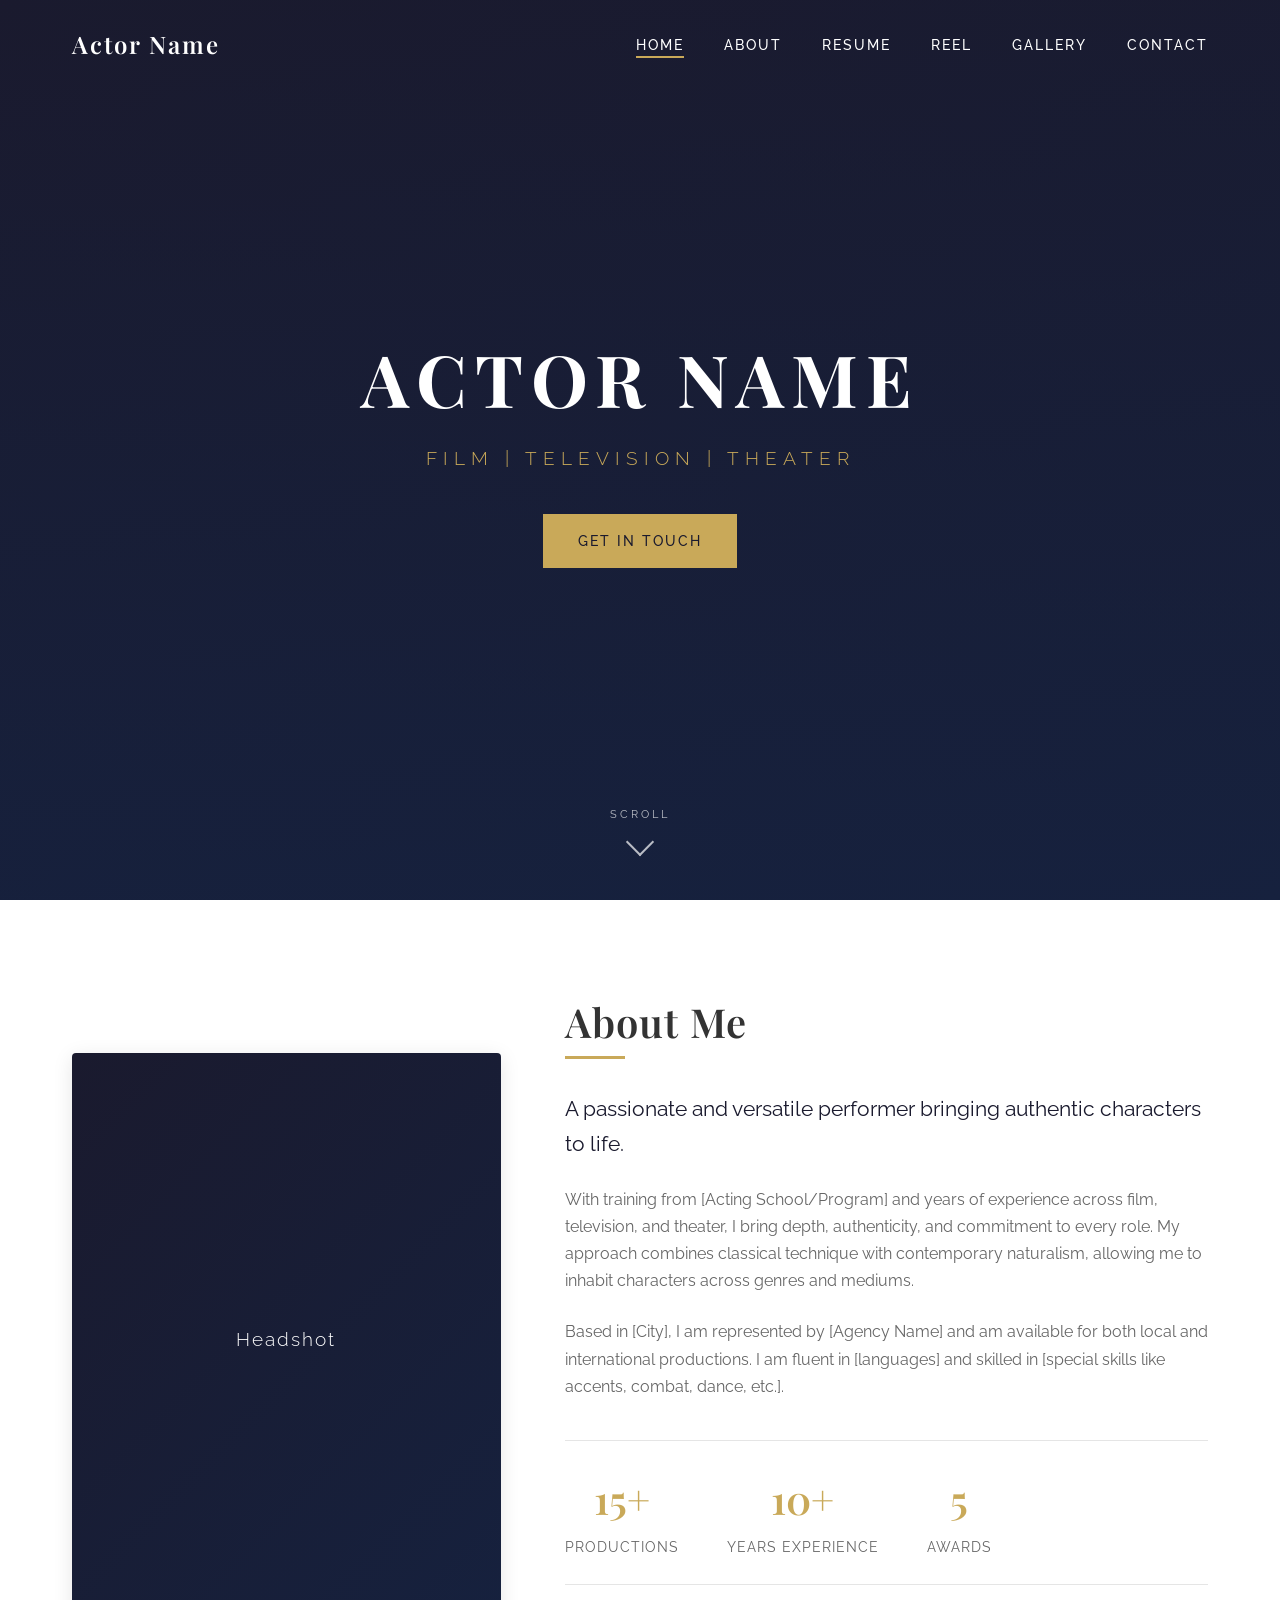
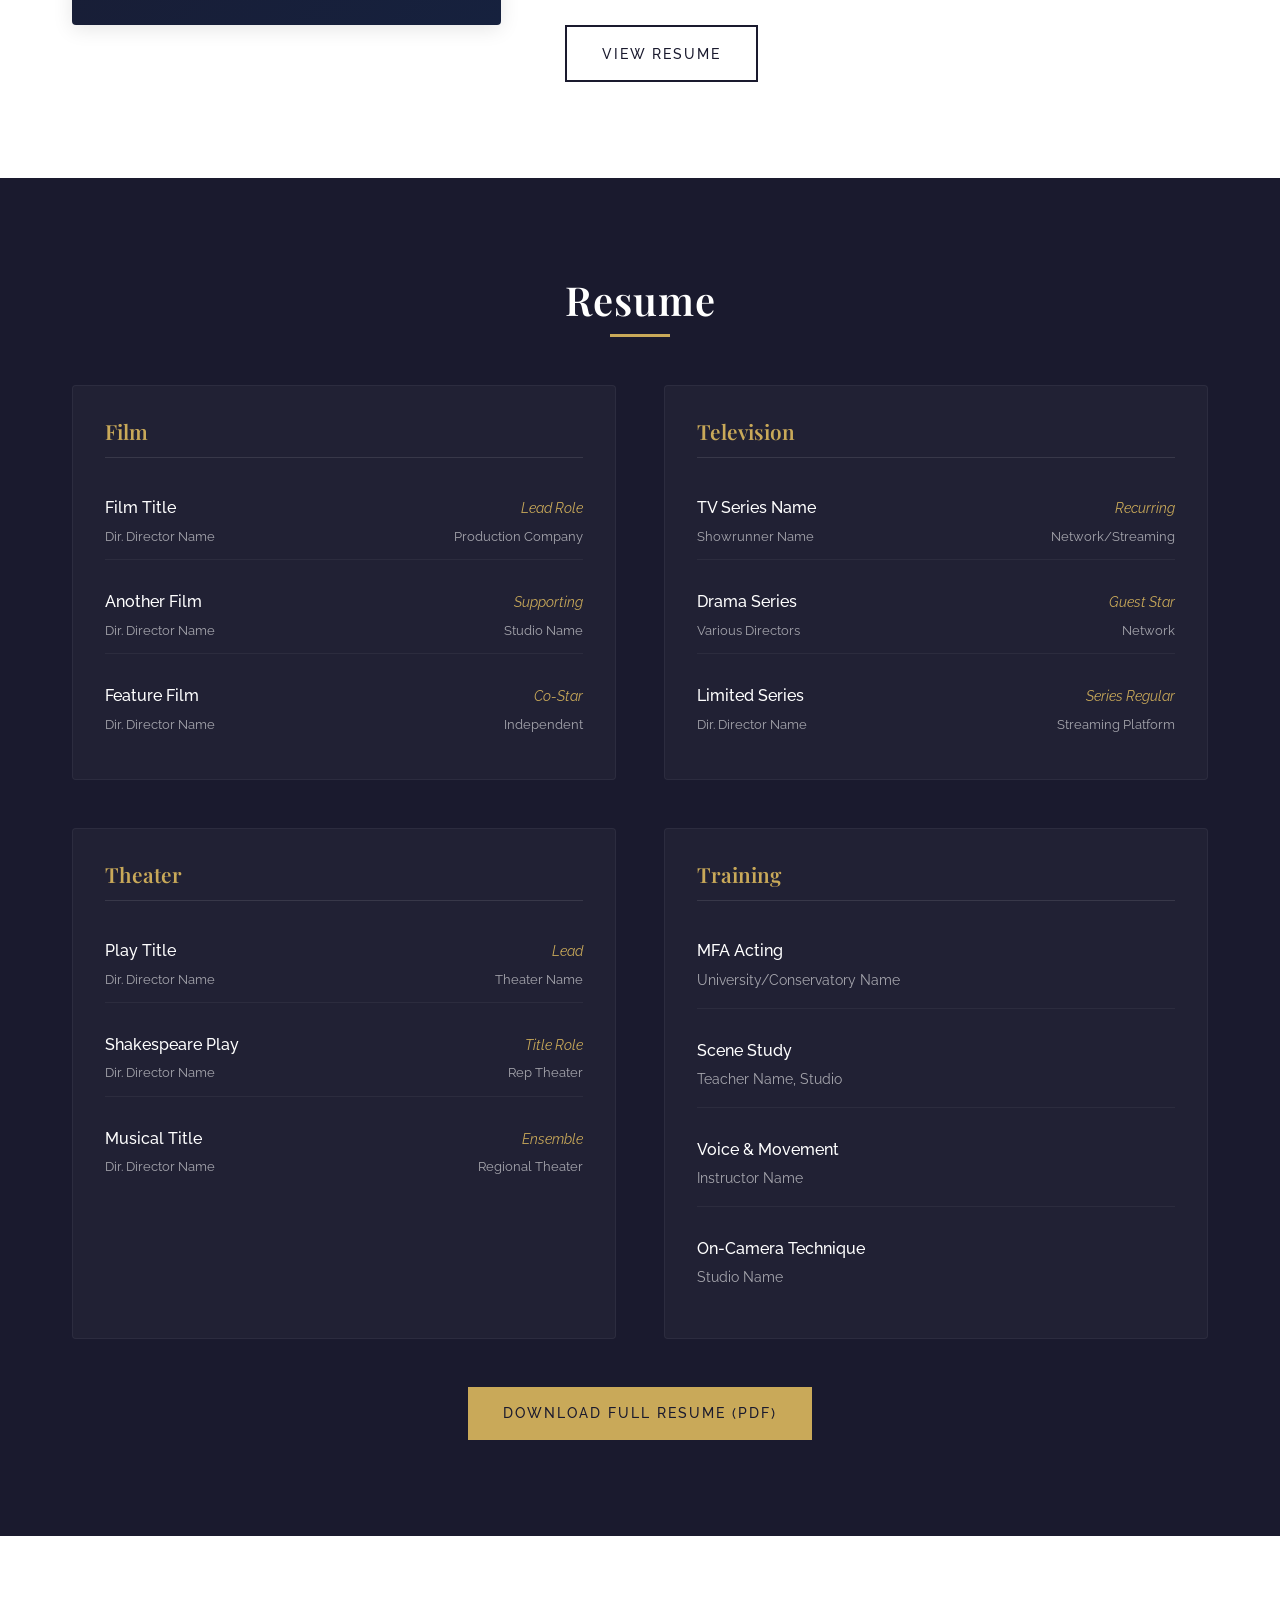
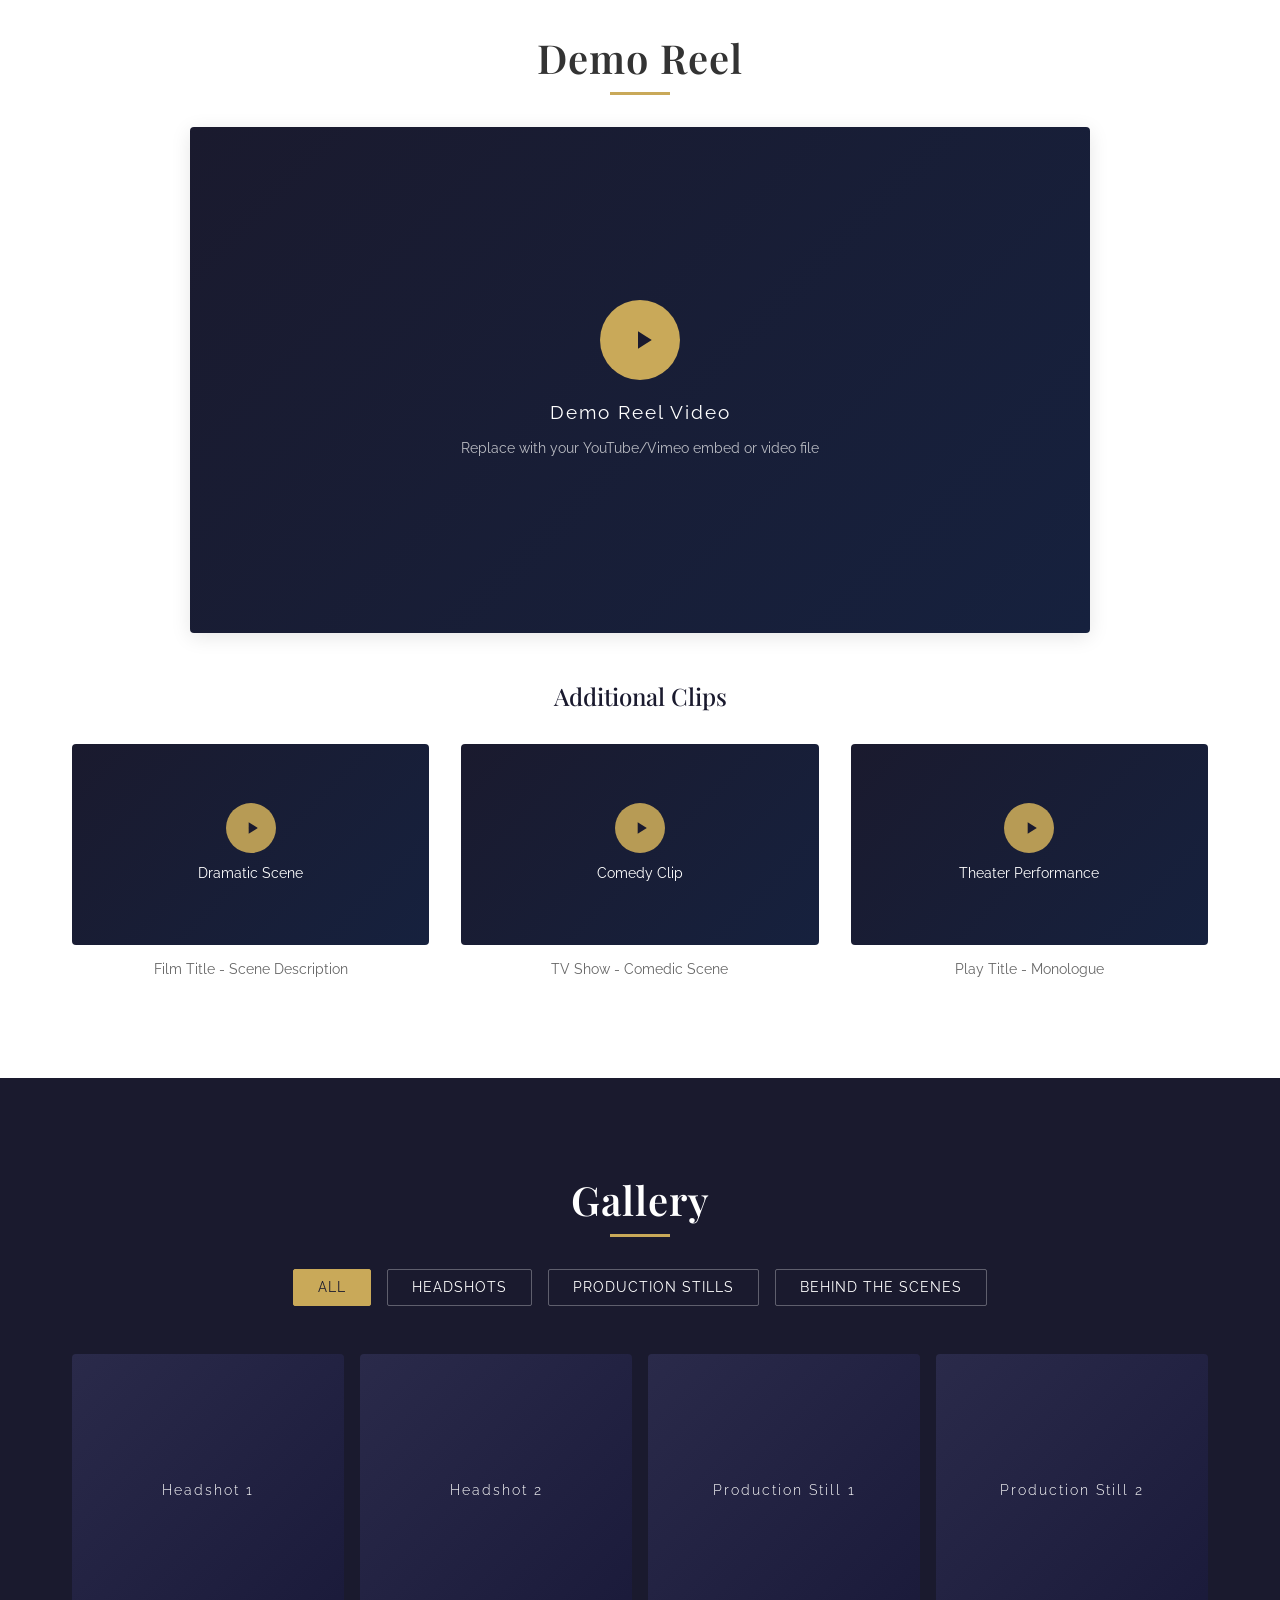
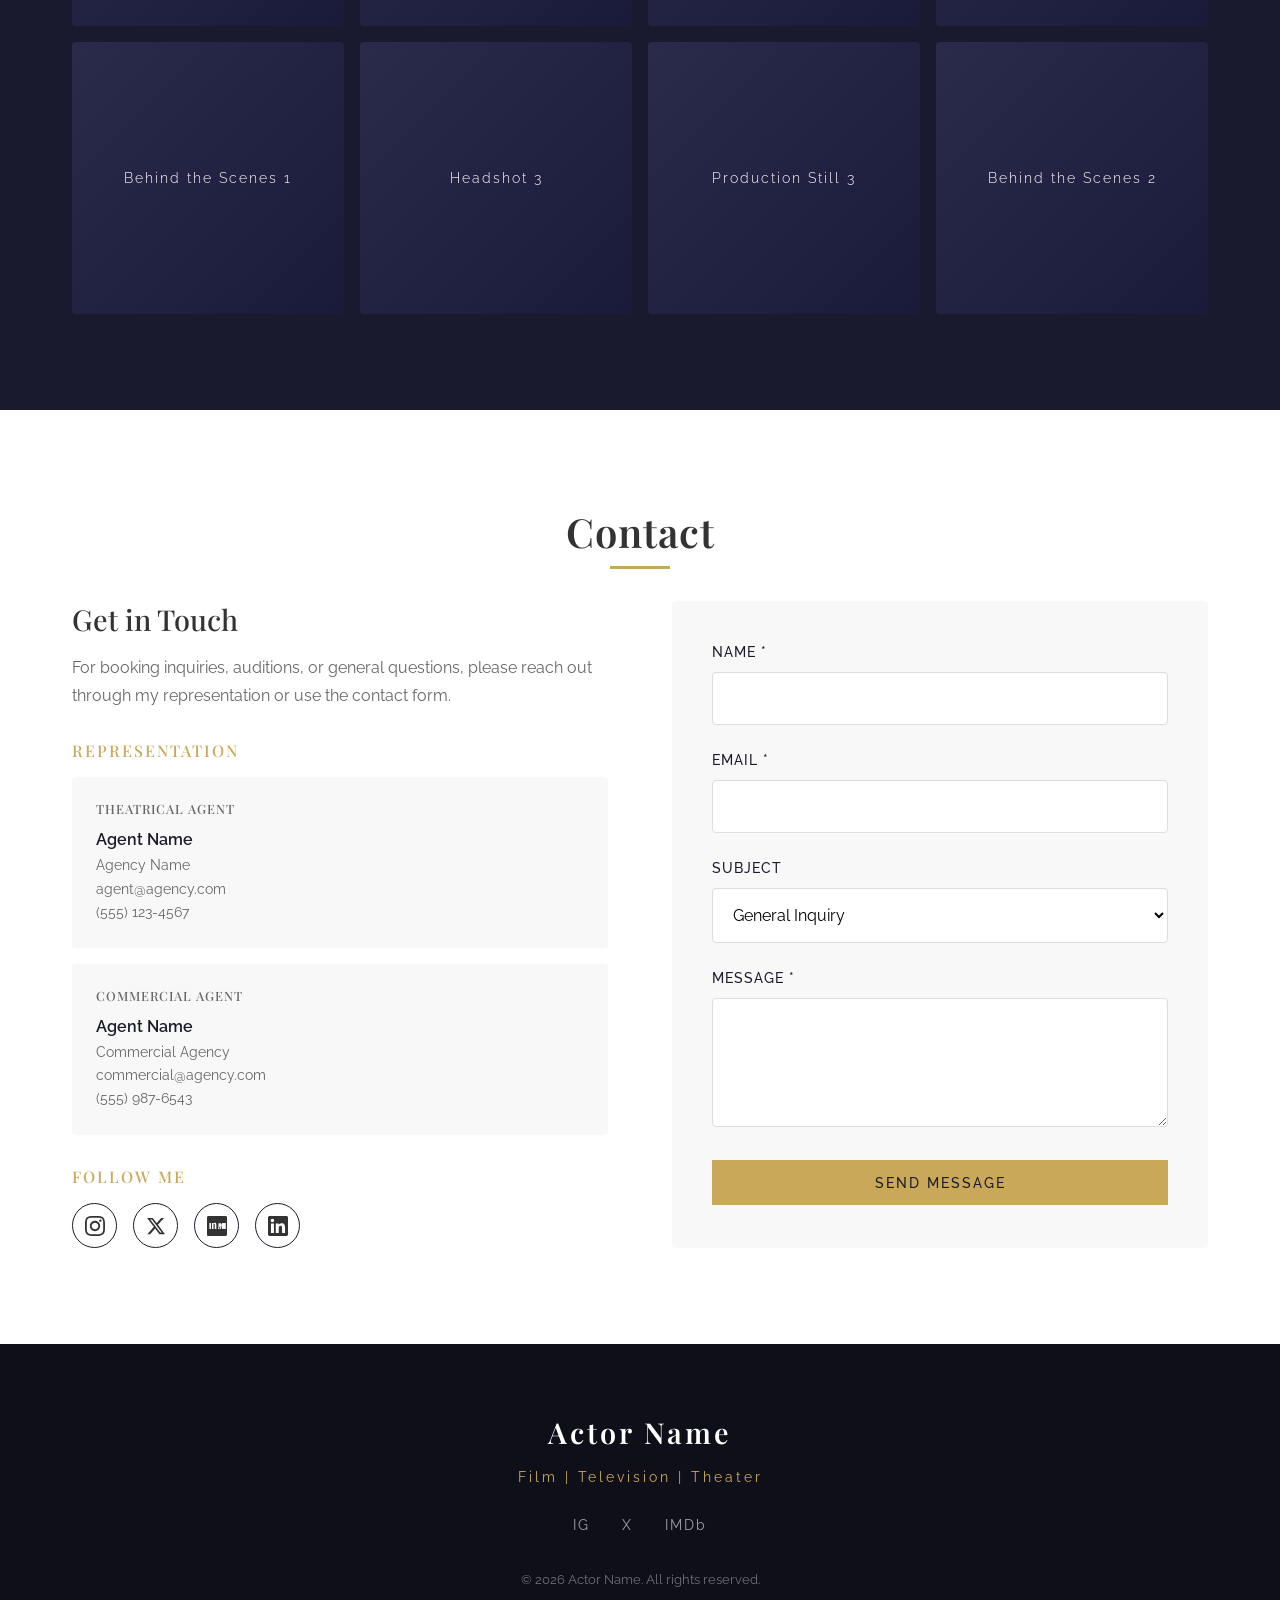
<file: acting-website-complete.html>
<!DOCTYPE html>
<html lang="en">
<head>
    <meta charset="UTF-8">
    <meta name="viewport" content="width=device-width, initial-scale=1.0">
    <meta name="description" content="Professional actor portfolio showcasing film, television, and theater work">
    <title>Actor Name | Professional Actor</title>
    <link rel="preconnect" href="https://fonts.googleapis.com">
    <link rel="preconnect" href="https://fonts.gstatic.com" crossorigin>
    <link href="https://fonts.googleapis.com/css2?family=Playfair+Display:wght@400;500;600;700&family=Raleway:wght@300;400;500;600&display=swap" rel="stylesheet">
    <style>
/* ===== CSS VARIABLES ===== */
:root {
    --color-primary: #1a1a2e;
    --color-secondary: #16213e;
    --color-accent: #c9a959;
    --color-accent-dark: #a8893d;
    --color-text: #333;
    --color-text-light: #666;
    --color-text-white: #fff;
    --color-bg-light: #f8f8f8;
    --color-bg-dark: #0f0f1a;
    --font-heading: 'Playfair Display', Georgia, serif;
    --font-body: 'Raleway', 'Helvetica Neue', sans-serif;
    --transition: all 0.3s ease;
    --shadow: 0 4px 20px rgba(0, 0, 0, 0.1);
    --shadow-hover: 0 8px 30px rgba(0, 0, 0, 0.15);
}

/* ===== RESET & BASE ===== */
*, *::before, *::after {
    margin: 0;
    padding: 0;
    box-sizing: border-box;
}

html {
    scroll-behavior: smooth;
    font-size: 16px;
}

body {
    font-family: var(--font-body);
    font-weight: 400;
    line-height: 1.7;
    color: var(--color-text);
    background-color: var(--color-text-white);
    overflow-x: hidden;
}

h1, h2, h3, h4, h5, h6 {
    font-family: var(--font-heading);
    font-weight: 500;
    line-height: 1.3;
}

a {
    color: inherit;
    text-decoration: none;
    transition: var(--transition);
}

img {
    max-width: 100%;
    height: auto;
    display: block;
}

ul {
    list-style: none;
}

/* ===== UTILITIES ===== */
.container {
    width: 100%;
    max-width: 1200px;
    margin: 0 auto;
    padding: 0 2rem;
}

.section {
    padding: 6rem 0;
}

.section-dark {
    background-color: var(--color-primary);
    color: var(--color-text-white);
}

.section-title {
    font-size: 2.5rem;
    font-weight: 600;
    margin-bottom: 0.5rem;
    letter-spacing: 1px;
}

.text-center {
    text-align: center;
}

.title-underline {
    width: 60px;
    height: 3px;
    background: var(--color-accent);
    margin-bottom: 2rem;
}

.title-underline.center {
    margin-left: auto;
    margin-right: auto;
}

/* ===== BUTTONS ===== */
.btn {
    display: inline-block;
    padding: 0.9rem 2.2rem;
    font-family: var(--font-body);
    font-size: 0.9rem;
    font-weight: 500;
    text-transform: uppercase;
    letter-spacing: 2px;
    border: none;
    cursor: pointer;
    transition: var(--transition);
}

.btn-primary {
    background-color: var(--color-accent);
    color: var(--color-primary);
}

.btn-primary:hover {
    background-color: var(--color-accent-dark);
    transform: translateY(-2px);
    box-shadow: var(--shadow);
}

.btn-secondary {
    background-color: transparent;
    color: var(--color-primary);
    border: 2px solid var(--color-primary);
}

.btn-secondary:hover {
    background-color: var(--color-primary);
    color: var(--color-text-white);
}

.section-dark .btn-secondary {
    border-color: var(--color-accent);
    color: var(--color-accent);
}

.section-dark .btn-secondary:hover {
    background-color: var(--color-accent);
    color: var(--color-primary);
}

.btn-full {
    width: 100%;
}

/* ===== NAVIGATION ===== */
.navbar {
    position: fixed;
    top: 0;
    left: 0;
    width: 100%;
    z-index: 1000;
    padding: 1.5rem 0;
    transition: var(--transition);
}

.navbar.scrolled {
    background-color: rgba(26, 26, 46, 0.98);
    padding: 1rem 0;
    box-shadow: 0 2px 20px rgba(0, 0, 0, 0.2);
}

.nav-container {
    max-width: 1200px;
    margin: 0 auto;
    padding: 0 2rem;
    display: flex;
    justify-content: space-between;
    align-items: center;
}

.nav-logo {
    font-family: var(--font-heading);
    font-size: 1.5rem;
    font-weight: 600;
    color: var(--color-text-white);
    letter-spacing: 2px;
}

.nav-menu {
    display: flex;
    gap: 2.5rem;
}

.nav-link {
    color: var(--color-text-white);
    font-size: 0.85rem;
    font-weight: 500;
    text-transform: uppercase;
    letter-spacing: 2px;
    position: relative;
}

.nav-link::after {
    content: '';
    position: absolute;
    bottom: -5px;
    left: 0;
    width: 0;
    height: 2px;
    background-color: var(--color-accent);
    transition: var(--transition);
}

.nav-link:hover::after,
.nav-link.active::after {
    width: 100%;
}

.nav-toggle {
    display: none;
    flex-direction: column;
    justify-content: center;
    align-items: center;
    width: 30px;
    height: 30px;
    background: transparent;
    border: none;
    cursor: pointer;
}

.hamburger {
    position: relative;
    width: 25px;
    height: 2px;
    background-color: var(--color-text-white);
    transition: var(--transition);
}

.hamburger::before,
.hamburger::after {
    content: '';
    position: absolute;
    width: 25px;
    height: 2px;
    background-color: var(--color-text-white);
    transition: var(--transition);
}

.hamburger::before {
    top: -8px;
}

.hamburger::after {
    top: 8px;
}

.nav-toggle.active .hamburger {
    background-color: transparent;
}

.nav-toggle.active .hamburger::before {
    top: 0;
    transform: rotate(45deg);
}

.nav-toggle.active .hamburger::after {
    top: 0;
    transform: rotate(-45deg);
}

/* ===== HERO SECTION ===== */
.hero {
    position: relative;
    height: 100vh;
    min-height: 600px;
    display: flex;
    align-items: center;
    justify-content: center;
    text-align: center;
    background: linear-gradient(135deg, var(--color-primary) 0%, var(--color-secondary) 100%);
    background-size: cover;
    background-position: center;
    background-attachment: fixed;
}

.hero-overlay {
    position: absolute;
    inset: 0;
    background: linear-gradient(
        to bottom,
        rgba(26, 26, 46, 0.7) 0%,
        rgba(22, 33, 62, 0.8) 100%
    );
}

.hero-content {
    position: relative;
    z-index: 1;
    padding: 0 2rem;
}

.hero-title {
    font-size: 4.5rem;
    font-weight: 700;
    color: var(--color-text-white);
    margin-bottom: 1rem;
    letter-spacing: 8px;
    text-transform: uppercase;
    animation: fadeInUp 1s ease forwards;
}

.hero-subtitle {
    font-size: 1.2rem;
    font-weight: 300;
    color: var(--color-accent);
    letter-spacing: 6px;
    text-transform: uppercase;
    margin-bottom: 2.5rem;
    animation: fadeInUp 1s ease 0.3s forwards;
    opacity: 0;
}

.hero .btn {
    animation: fadeInUp 1s ease 0.6s forwards;
    opacity: 0;
}

.scroll-indicator {
    position: absolute;
    bottom: 3rem;
    left: 50%;
    transform: translateX(-50%);
    text-align: center;
    color: var(--color-text-white);
    opacity: 0.7;
    animation: bounce 2s infinite;
}

.scroll-indicator span {
    display: block;
    font-size: 0.7rem;
    text-transform: uppercase;
    letter-spacing: 3px;
    margin-bottom: 0.5rem;
}

.scroll-arrow {
    width: 20px;
    height: 20px;
    border-right: 2px solid var(--color-text-white);
    border-bottom: 2px solid var(--color-text-white);
    transform: rotate(45deg);
    margin: 0 auto;
}

@keyframes fadeInUp {
    from {
        opacity: 0;
        transform: translateY(30px);
    }
    to {
        opacity: 1;
        transform: translateY(0);
    }
}

@keyframes bounce {
    0%, 20%, 50%, 80%, 100% {
        transform: translateX(-50%) translateY(0);
    }
    40% {
        transform: translateX(-50%) translateY(-10px);
    }
    60% {
        transform: translateX(-50%) translateY(-5px);
    }
}

/* ===== ABOUT SECTION ===== */
.about-content {
    display: grid;
    grid-template-columns: 1fr 1.5fr;
    gap: 4rem;
    align-items: center;
}

.about-image {
    position: relative;
}

.image-placeholder {
    background: linear-gradient(135deg, var(--color-primary) 0%, var(--color-secondary) 100%);
    display: flex;
    align-items: center;
    justify-content: center;
    color: var(--color-text-white);
    font-size: 1.2rem;
    font-weight: 300;
    letter-spacing: 2px;
}

.image-placeholder.headshot {
    aspect-ratio: 3/4;
    border-radius: 4px;
    box-shadow: var(--shadow);
}

.about-text .lead {
    font-size: 1.3rem;
    font-weight: 400;
    color: var(--color-primary);
    margin-bottom: 1.5rem;
}

.about-text p {
    margin-bottom: 1.5rem;
    color: var(--color-text-light);
}

.about-stats {
    display: flex;
    gap: 3rem;
    margin: 2.5rem 0;
    padding: 1.5rem 0;
    border-top: 1px solid rgba(0, 0, 0, 0.1);
    border-bottom: 1px solid rgba(0, 0, 0, 0.1);
}

.stat {
    text-align: center;
}

.stat-number {
    display: block;
    font-family: var(--font-heading);
    font-size: 2.5rem;
    font-weight: 600;
    color: var(--color-accent);
}

.stat-label {
    font-size: 0.85rem;
    text-transform: uppercase;
    letter-spacing: 1px;
    color: var(--color-text-light);
}

/* ===== RESUME SECTION ===== */
.resume-grid {
    display: grid;
    grid-template-columns: repeat(2, 1fr);
    gap: 3rem;
    margin-top: 3rem;
}

.resume-category {
    background: rgba(255, 255, 255, 0.03);
    padding: 2rem;
    border-radius: 4px;
    border: 1px solid rgba(255, 255, 255, 0.05);
}

.category-title {
    font-size: 1.3rem;
    font-weight: 600;
    color: var(--color-accent);
    margin-bottom: 1.5rem;
    padding-bottom: 0.75rem;
    border-bottom: 1px solid rgba(255, 255, 255, 0.1);
}

.credits-list {
    display: flex;
    flex-direction: column;
    gap: 1rem;
}

.credit-item {
    padding: 0.75rem 0;
    border-bottom: 1px solid rgba(255, 255, 255, 0.05);
}

.credit-item:last-child {
    border-bottom: none;
}

.credit-main {
    display: flex;
    justify-content: space-between;
    align-items: baseline;
    margin-bottom: 0.25rem;
}

.credit-title {
    font-weight: 500;
    font-size: 1rem;
}

.credit-role {
    font-size: 0.85rem;
    color: var(--color-accent);
    font-style: italic;
}

.credit-details {
    display: flex;
    justify-content: space-between;
    font-size: 0.8rem;
    color: rgba(255, 255, 255, 0.6);
}

.training-list .credit-main {
    flex-direction: column;
    gap: 0.25rem;
}

.training-list .credit-role {
    color: rgba(255, 255, 255, 0.6);
    font-style: normal;
    font-size: 0.85rem;
}

.resume-download {
    text-align: center;
    margin-top: 3rem;
}

/* ===== REEL SECTION ===== */
.reel-container {
    max-width: 900px;
    margin: 0 auto 3rem;
}

.video-wrapper {
    position: relative;
    padding-bottom: 56.25%;
    height: 0;
    overflow: hidden;
    border-radius: 4px;
    box-shadow: var(--shadow);
}

.video-placeholder {
    position: absolute;
    inset: 0;
    background: linear-gradient(135deg, var(--color-primary) 0%, var(--color-secondary) 100%);
    display: flex;
    flex-direction: column;
    align-items: center;
    justify-content: center;
    color: var(--color-text-white);
}

.play-button {
    width: 80px;
    height: 80px;
    background: var(--color-accent);
    border-radius: 50%;
    display: flex;
    align-items: center;
    justify-content: center;
    cursor: pointer;
    transition: var(--transition);
    margin-bottom: 1rem;
}

.play-button svg {
    width: 30px;
    height: 30px;
    color: var(--color-primary);
    margin-left: 5px;
}

.play-button:hover {
    transform: scale(1.1);
    box-shadow: 0 0 30px rgba(201, 169, 89, 0.5);
}

.video-placeholder span {
    font-size: 1.2rem;
    letter-spacing: 2px;
}

.video-note {
    font-size: 0.85rem;
    opacity: 0.7;
    margin-top: 0.5rem;
}

.additional-reels h3 {
    font-size: 1.5rem;
    text-align: center;
    margin-bottom: 2rem;
    color: var(--color-primary);
}

.clips-grid {
    display: grid;
    grid-template-columns: repeat(3, 1fr);
    gap: 2rem;
}

.clip-card {
    cursor: pointer;
    transition: var(--transition);
}

.clip-card:hover {
    transform: translateY(-5px);
}

.clip-thumbnail {
    position: relative;
    aspect-ratio: 16/9;
    background: linear-gradient(135deg, var(--color-primary) 0%, var(--color-secondary) 100%);
    border-radius: 4px;
    display: flex;
    flex-direction: column;
    align-items: center;
    justify-content: center;
    color: var(--color-text-white);
    overflow: hidden;
    margin-bottom: 0.75rem;
}

.play-button-small {
    width: 50px;
    height: 50px;
    background: rgba(201, 169, 89, 0.9);
    border-radius: 50%;
    display: flex;
    align-items: center;
    justify-content: center;
    margin-bottom: 0.5rem;
}

.play-button-small svg {
    width: 20px;
    height: 20px;
    color: var(--color-primary);
    margin-left: 3px;
}

.clip-thumbnail span {
    font-size: 0.9rem;
}

.clip-title {
    font-size: 0.9rem;
    color: var(--color-text-light);
    text-align: center;
}

/* ===== GALLERY SECTION ===== */
.gallery-filter {
    display: flex;
    justify-content: center;
    gap: 1rem;
    margin-bottom: 3rem;
    flex-wrap: wrap;
}

.filter-btn {
    padding: 0.6rem 1.5rem;
    background: transparent;
    border: 1px solid rgba(255, 255, 255, 0.3);
    color: var(--color-text-white);
    font-family: var(--font-body);
    font-size: 0.85rem;
    text-transform: uppercase;
    letter-spacing: 1px;
    cursor: pointer;
    transition: var(--transition);
    border-radius: 2px;
}

.filter-btn:hover,
.filter-btn.active {
    background: var(--color-accent);
    border-color: var(--color-accent);
    color: var(--color-primary);
}

.gallery-grid {
    display: grid;
    grid-template-columns: repeat(4, 1fr);
    gap: 1rem;
}

.gallery-item {
    cursor: pointer;
    overflow: hidden;
    border-radius: 4px;
    transition: var(--transition);
}

.gallery-item:hover {
    transform: scale(1.02);
}

.gallery-item:hover .gallery-img {
    transform: scale(1.1);
}

.gallery-img {
    aspect-ratio: 1;
    background: linear-gradient(135deg, #2a2a4a 0%, #1a1a3a 100%);
    display: flex;
    align-items: center;
    justify-content: center;
    color: var(--color-text-white);
    font-size: 0.9rem;
    transition: var(--transition);
}

.gallery-item.hidden {
    display: none;
}

/* ===== CONTACT SECTION ===== */
.contact-content {
    display: grid;
    grid-template-columns: 1fr 1fr;
    gap: 4rem;
    margin-top: 2rem;
}

.contact-info h3 {
    font-size: 1.8rem;
    margin-bottom: 1rem;
}

.contact-info > p {
    color: var(--color-text-light);
    margin-bottom: 2rem;
}

.representation {
    margin-bottom: 2rem;
}

.representation h4,
.social-links h4 {
    font-size: 1rem;
    text-transform: uppercase;
    letter-spacing: 2px;
    margin-bottom: 1rem;
    color: var(--color-accent);
}

.rep-card {
    background: var(--color-bg-light);
    padding: 1.5rem;
    border-radius: 4px;
    margin-bottom: 1rem;
}

.rep-card h5 {
    font-size: 0.8rem;
    text-transform: uppercase;
    letter-spacing: 1px;
    color: var(--color-text-light);
    margin-bottom: 0.5rem;
}

.rep-name {
    font-weight: 600;
    color: var(--color-primary);
}

.rep-agency {
    color: var(--color-text-light);
    font-size: 0.9rem;
}

.rep-contact {
    font-size: 0.85rem;
    color: var(--color-text-light);
}

.social-icons {
    display: flex;
    gap: 1rem;
}

.social-icon {
    width: 45px;
    height: 45px;
    border: 1px solid var(--color-primary);
    border-radius: 50%;
    display: flex;
    align-items: center;
    justify-content: center;
    transition: var(--transition);
}

.social-icon svg {
    width: 20px;
    height: 20px;
}

.social-icon:hover {
    background: var(--color-accent);
    border-color: var(--color-accent);
    transform: translateY(-3px);
}

.contact-form-wrapper {
    background: var(--color-bg-light);
    padding: 2.5rem;
    border-radius: 4px;
}

.form-group {
    margin-bottom: 1.5rem;
}

.form-group label {
    display: block;
    font-size: 0.85rem;
    font-weight: 500;
    text-transform: uppercase;
    letter-spacing: 1px;
    margin-bottom: 0.5rem;
    color: var(--color-primary);
}

.form-group input,
.form-group select,
.form-group textarea {
    width: 100%;
    padding: 1rem;
    border: 1px solid #ddd;
    border-radius: 4px;
    font-family: var(--font-body);
    font-size: 1rem;
    transition: var(--transition);
    background: var(--color-text-white);
}

.form-group input:focus,
.form-group select:focus,
.form-group textarea:focus {
    outline: none;
    border-color: var(--color-accent);
    box-shadow: 0 0 0 3px rgba(201, 169, 89, 0.1);
}

.form-group textarea {
    resize: vertical;
    min-height: 120px;
}

/* ===== FOOTER ===== */
.footer {
    background: var(--color-bg-dark);
    color: var(--color-text-white);
    padding: 4rem 0 2rem;
    text-align: center;
}

.footer-logo {
    font-family: var(--font-heading);
    font-size: 1.8rem;
    font-weight: 600;
    letter-spacing: 3px;
    margin-bottom: 0.5rem;
}

.footer-tagline {
    font-size: 0.9rem;
    color: var(--color-accent);
    letter-spacing: 3px;
    margin-bottom: 1.5rem;
}

.footer-social {
    display: flex;
    justify-content: center;
    gap: 2rem;
    margin-bottom: 2rem;
}

.footer-social a {
    color: rgba(255, 255, 255, 0.6);
    font-size: 0.85rem;
    letter-spacing: 2px;
    transition: var(--transition);
}

.footer-social a:hover {
    color: var(--color-accent);
}

.footer-copyright {
    font-size: 0.8rem;
    color: rgba(255, 255, 255, 0.4);
}

/* ===== LIGHTBOX ===== */
.lightbox {
    position: fixed;
    inset: 0;
    background: rgba(0, 0, 0, 0.95);
    z-index: 2000;
    display: flex;
    align-items: center;
    justify-content: center;
    opacity: 0;
    visibility: hidden;
    transition: var(--transition);
}

.lightbox.active {
    opacity: 1;
    visibility: visible;
}

.lightbox-close,
.lightbox-prev,
.lightbox-next {
    position: absolute;
    background: transparent;
    border: none;
    color: var(--color-text-white);
    font-size: 2rem;
    cursor: pointer;
    padding: 1rem;
    transition: var(--transition);
    z-index: 10;
}

.lightbox-close {
    top: 1rem;
    right: 1rem;
    font-size: 2.5rem;
}

.lightbox-prev {
    left: 1rem;
    top: 50%;
    transform: translateY(-50%);
    font-size: 3rem;
}

.lightbox-next {
    right: 1rem;
    top: 50%;
    transform: translateY(-50%);
    font-size: 3rem;
}

.lightbox-close:hover,
.lightbox-prev:hover,
.lightbox-next:hover {
    color: var(--color-accent);
}

.lightbox-content {
    max-width: 90vw;
    max-height: 90vh;
}

.lightbox-image {
    max-width: 100%;
    max-height: 90vh;
    background: linear-gradient(135deg, var(--color-primary) 0%, var(--color-secondary) 100%);
    display: flex;
    align-items: center;
    justify-content: center;
    color: var(--color-text-white);
    padding: 3rem;
    font-size: 1.5rem;
}

/* ===== RESPONSIVE DESIGN ===== */
@media (max-width: 1024px) {
    .resume-grid {
        grid-template-columns: 1fr;
    }

    .gallery-grid {
        grid-template-columns: repeat(3, 1fr);
    }

    .clips-grid {
        grid-template-columns: repeat(2, 1fr);
    }
}

@media (max-width: 768px) {
    .nav-menu {
        position: fixed;
        top: 0;
        right: -100%;
        width: 100%;
        height: 100vh;
        background: var(--color-primary);
        flex-direction: column;
        align-items: center;
        justify-content: center;
        gap: 2rem;
        transition: var(--transition);
    }

    .nav-menu.active {
        right: 0;
    }

    .nav-toggle {
        display: flex;
        z-index: 1001;
    }

    .hero-title {
        font-size: 2.8rem;
        letter-spacing: 4px;
    }

    .hero-subtitle {
        font-size: 1rem;
        letter-spacing: 4px;
    }

    .about-content {
        grid-template-columns: 1fr;
        gap: 2rem;
    }

    .about-image {
        max-width: 350px;
        margin: 0 auto;
    }

    .about-stats {
        justify-content: space-around;
    }

    .contact-content {
        grid-template-columns: 1fr;
        gap: 3rem;
    }

    .gallery-grid {
        grid-template-columns: repeat(2, 1fr);
    }

    .clips-grid {
        grid-template-columns: 1fr;
        max-width: 400px;
        margin: 0 auto;
    }

    .section {
        padding: 4rem 0;
    }

    .section-title {
        font-size: 2rem;
    }
}

@media (max-width: 480px) {
    .hero-title {
        font-size: 2rem;
        letter-spacing: 3px;
    }

    .hero-subtitle {
        font-size: 0.85rem;
        letter-spacing: 3px;
    }

    .about-stats {
        flex-direction: column;
        gap: 1.5rem;
    }

    .gallery-filter {
        flex-direction: column;
        align-items: center;
    }

    .filter-btn {
        width: 100%;
        max-width: 200px;
    }

    .stat-number {
        font-size: 2rem;
    }

    .rep-card {
        padding: 1rem;
    }

    .contact-form-wrapper {
        padding: 1.5rem;
    }
}

/* ===== ANIMATIONS ===== */
.fade-in {
    opacity: 0;
    transform: translateY(20px);
    transition: opacity 0.6s ease, transform 0.6s ease;
}

.fade-in.visible {
    opacity: 1;
    transform: translateY(0);
}

/* ===== SELECTION ===== */
::selection {
    background: var(--color-accent);
    color: var(--color-primary);
}

/* ===== SCROLLBAR ===== */
::-webkit-scrollbar {
    width: 10px;
}

::-webkit-scrollbar-track {
    background: var(--color-bg-dark);
}

::-webkit-scrollbar-thumb {
    background: var(--color-accent);
    border-radius: 5px;
}

::-webkit-scrollbar-thumb:hover {
    background: var(--color-accent-dark);
}
    </style>
</head>
<body>
    <!-- Navigation -->
    <nav class="navbar" id="navbar">
        <div class="nav-container">
            <a href="#home" class="nav-logo">Actor Name</a>
            <button class="nav-toggle" id="nav-toggle" aria-label="Toggle navigation">
                <span class="hamburger"></span>
            </button>
            <ul class="nav-menu" id="nav-menu">
                <li class="nav-item"><a href="#home" class="nav-link">Home</a></li>
                <li class="nav-item"><a href="#about" class="nav-link">About</a></li>
                <li class="nav-item"><a href="#resume" class="nav-link">Resume</a></li>
                <li class="nav-item"><a href="#reel" class="nav-link">Reel</a></li>
                <li class="nav-item"><a href="#gallery" class="nav-link">Gallery</a></li>
                <li class="nav-item"><a href="#contact" class="nav-link">Contact</a></li>
            </ul>
        </div>
    </nav>

    <!-- Hero Section -->
    <section id="home" class="hero">
        <div class="hero-overlay"></div>
        <div class="hero-content">
            <h1 class="hero-title">Actor Name</h1>
            <p class="hero-subtitle">Film | Television | Theater</p>
            <a href="#contact" class="btn btn-primary">Get in Touch</a>
        </div>
        <div class="scroll-indicator">
            <span>Scroll</span>
            <div class="scroll-arrow"></div>
        </div>
    </section>

    <!-- About Section -->
    <section id="about" class="about section">
        <div class="container">
            <div class="about-content">
                <div class="about-image">
                    <div class="image-placeholder headshot">
                        <span>Headshot</span>
                    </div>
                </div>
                <div class="about-text">
                    <h2 class="section-title">About Me</h2>
                    <div class="title-underline"></div>
                    <p class="lead">A passionate and versatile performer bringing authentic characters to life.</p>
                    <p>With training from [Acting School/Program] and years of experience across film, television, and theater, I bring depth, authenticity, and commitment to every role. My approach combines classical technique with contemporary naturalism, allowing me to inhabit characters across genres and mediums.</p>
                    <p>Based in [City], I am represented by [Agency Name] and am available for both local and international productions. I am fluent in [languages] and skilled in [special skills like accents, combat, dance, etc.].</p>
                    <div class="about-stats">
                        <div class="stat">
                            <span class="stat-number">15+</span>
                            <span class="stat-label">Productions</span>
                        </div>
                        <div class="stat">
                            <span class="stat-number">10+</span>
                            <span class="stat-label">Years Experience</span>
                        </div>
                        <div class="stat">
                            <span class="stat-number">5</span>
                            <span class="stat-label">Awards</span>
                        </div>
                    </div>
                    <a href="#resume" class="btn btn-secondary">View Resume</a>
                </div>
            </div>
        </div>
    </section>

    <!-- Resume Section -->
    <section id="resume" class="resume section section-dark">
        <div class="container">
            <h2 class="section-title text-center">Resume</h2>
            <div class="title-underline center"></div>

            <div class="resume-grid">
                <!-- Film Credits -->
                <div class="resume-category">
                    <h3 class="category-title">Film</h3>
                    <div class="credits-list">
                        <div class="credit-item">
                            <div class="credit-main">
                                <span class="credit-title">Film Title</span>
                                <span class="credit-role">Lead Role</span>
                            </div>
                            <div class="credit-details">
                                <span class="credit-director">Dir. Director Name</span>
                                <span class="credit-production">Production Company</span>
                            </div>
                        </div>
                        <div class="credit-item">
                            <div class="credit-main">
                                <span class="credit-title">Another Film</span>
                                <span class="credit-role">Supporting</span>
                            </div>
                            <div class="credit-details">
                                <span class="credit-director">Dir. Director Name</span>
                                <span class="credit-production">Studio Name</span>
                            </div>
                        </div>
                        <div class="credit-item">
                            <div class="credit-main">
                                <span class="credit-title">Feature Film</span>
                                <span class="credit-role">Co-Star</span>
                            </div>
                            <div class="credit-details">
                                <span class="credit-director">Dir. Director Name</span>
                                <span class="credit-production">Independent</span>
                            </div>
                        </div>
                    </div>
                </div>

                <!-- Television Credits -->
                <div class="resume-category">
                    <h3 class="category-title">Television</h3>
                    <div class="credits-list">
                        <div class="credit-item">
                            <div class="credit-main">
                                <span class="credit-title">TV Series Name</span>
                                <span class="credit-role">Recurring</span>
                            </div>
                            <div class="credit-details">
                                <span class="credit-director">Showrunner Name</span>
                                <span class="credit-production">Network/Streaming</span>
                            </div>
                        </div>
                        <div class="credit-item">
                            <div class="credit-main">
                                <span class="credit-title">Drama Series</span>
                                <span class="credit-role">Guest Star</span>
                            </div>
                            <div class="credit-details">
                                <span class="credit-director">Various Directors</span>
                                <span class="credit-production">Network</span>
                            </div>
                        </div>
                        <div class="credit-item">
                            <div class="credit-main">
                                <span class="credit-title">Limited Series</span>
                                <span class="credit-role">Series Regular</span>
                            </div>
                            <div class="credit-details">
                                <span class="credit-director">Dir. Director Name</span>
                                <span class="credit-production">Streaming Platform</span>
                            </div>
                        </div>
                    </div>
                </div>

                <!-- Theater Credits -->
                <div class="resume-category">
                    <h3 class="category-title">Theater</h3>
                    <div class="credits-list">
                        <div class="credit-item">
                            <div class="credit-main">
                                <span class="credit-title">Play Title</span>
                                <span class="credit-role">Lead</span>
                            </div>
                            <div class="credit-details">
                                <span class="credit-director">Dir. Director Name</span>
                                <span class="credit-production">Theater Name</span>
                            </div>
                        </div>
                        <div class="credit-item">
                            <div class="credit-main">
                                <span class="credit-title">Shakespeare Play</span>
                                <span class="credit-role">Title Role</span>
                            </div>
                            <div class="credit-details">
                                <span class="credit-director">Dir. Director Name</span>
                                <span class="credit-production">Rep Theater</span>
                            </div>
                        </div>
                        <div class="credit-item">
                            <div class="credit-main">
                                <span class="credit-title">Musical Title</span>
                                <span class="credit-role">Ensemble</span>
                            </div>
                            <div class="credit-details">
                                <span class="credit-director">Dir. Director Name</span>
                                <span class="credit-production">Regional Theater</span>
                            </div>
                        </div>
                    </div>
                </div>

                <!-- Training -->
                <div class="resume-category">
                    <h3 class="category-title">Training</h3>
                    <div class="credits-list training-list">
                        <div class="credit-item">
                            <div class="credit-main">
                                <span class="credit-title">MFA Acting</span>
                                <span class="credit-role">University/Conservatory Name</span>
                            </div>
                        </div>
                        <div class="credit-item">
                            <div class="credit-main">
                                <span class="credit-title">Scene Study</span>
                                <span class="credit-role">Teacher Name, Studio</span>
                            </div>
                        </div>
                        <div class="credit-item">
                            <div class="credit-main">
                                <span class="credit-title">Voice & Movement</span>
                                <span class="credit-role">Instructor Name</span>
                            </div>
                        </div>
                        <div class="credit-item">
                            <div class="credit-main">
                                <span class="credit-title">On-Camera Technique</span>
                                <span class="credit-role">Studio Name</span>
                            </div>
                        </div>
                    </div>
                </div>
            </div>

            <div class="resume-download">
                <a href="#" class="btn btn-primary">Download Full Resume (PDF)</a>
            </div>
        </div>
    </section>

    <!-- Demo Reel Section -->
    <section id="reel" class="reel section">
        <div class="container">
            <h2 class="section-title text-center">Demo Reel</h2>
            <div class="title-underline center"></div>

            <div class="reel-container">
                <div class="video-wrapper">
                    <div class="video-placeholder">
                        <div class="play-button">
                            <svg viewBox="0 0 24 24" fill="currentColor">
                                <path d="M8 5v14l11-7z"/>
                            </svg>
                        </div>
                        <span>Demo Reel Video</span>
                        <p class="video-note">Replace with your YouTube/Vimeo embed or video file</p>
                    </div>
                </div>
            </div>

            <div class="additional-reels">
                <h3>Additional Clips</h3>
                <div class="clips-grid">
                    <div class="clip-card">
                        <div class="clip-thumbnail">
                            <div class="play-button-small">
                                <svg viewBox="0 0 24 24" fill="currentColor">
                                    <path d="M8 5v14l11-7z"/>
                                </svg>
                            </div>
                            <span>Dramatic Scene</span>
                        </div>
                        <p class="clip-title">Film Title - Scene Description</p>
                    </div>
                    <div class="clip-card">
                        <div class="clip-thumbnail">
                            <div class="play-button-small">
                                <svg viewBox="0 0 24 24" fill="currentColor">
                                    <path d="M8 5v14l11-7z"/>
                                </svg>
                            </div>
                            <span>Comedy Clip</span>
                        </div>
                        <p class="clip-title">TV Show - Comedic Scene</p>
                    </div>
                    <div class="clip-card">
                        <div class="clip-thumbnail">
                            <div class="play-button-small">
                                <svg viewBox="0 0 24 24" fill="currentColor">
                                    <path d="M8 5v14l11-7z"/>
                                </svg>
                            </div>
                            <span>Theater Performance</span>
                        </div>
                        <p class="clip-title">Play Title - Monologue</p>
                    </div>
                </div>
            </div>
        </div>
    </section>

    <!-- Gallery Section -->
    <section id="gallery" class="gallery section section-dark">
        <div class="container">
            <h2 class="section-title text-center">Gallery</h2>
            <div class="title-underline center"></div>

            <div class="gallery-filter">
                <button class="filter-btn active" data-filter="all">All</button>
                <button class="filter-btn" data-filter="headshots">Headshots</button>
                <button class="filter-btn" data-filter="production">Production Stills</button>
                <button class="filter-btn" data-filter="behind">Behind the Scenes</button>
            </div>

            <div class="gallery-grid">
                <div class="gallery-item" data-category="headshots">
                    <div class="image-placeholder gallery-img">
                        <span>Headshot 1</span>
                    </div>
                </div>
                <div class="gallery-item" data-category="headshots">
                    <div class="image-placeholder gallery-img">
                        <span>Headshot 2</span>
                    </div>
                </div>
                <div class="gallery-item" data-category="production">
                    <div class="image-placeholder gallery-img">
                        <span>Production Still 1</span>
                    </div>
                </div>
                <div class="gallery-item" data-category="production">
                    <div class="image-placeholder gallery-img">
                        <span>Production Still 2</span>
                    </div>
                </div>
                <div class="gallery-item" data-category="behind">
                    <div class="image-placeholder gallery-img">
                        <span>Behind the Scenes 1</span>
                    </div>
                </div>
                <div class="gallery-item" data-category="headshots">
                    <div class="image-placeholder gallery-img">
                        <span>Headshot 3</span>
                    </div>
                </div>
                <div class="gallery-item" data-category="production">
                    <div class="image-placeholder gallery-img">
                        <span>Production Still 3</span>
                    </div>
                </div>
                <div class="gallery-item" data-category="behind">
                    <div class="image-placeholder gallery-img">
                        <span>Behind the Scenes 2</span>
                    </div>
                </div>
            </div>
        </div>
    </section>

    <!-- Contact Section -->
    <section id="contact" class="contact section">
        <div class="container">
            <h2 class="section-title text-center">Contact</h2>
            <div class="title-underline center"></div>

            <div class="contact-content">
                <div class="contact-info">
                    <h3>Get in Touch</h3>
                    <p>For booking inquiries, auditions, or general questions, please reach out through my representation or use the contact form.</p>

                    <div class="representation">
                        <h4>Representation</h4>
                        <div class="rep-card">
                            <h5>Theatrical Agent</h5>
                            <p class="rep-name">Agent Name</p>
                            <p class="rep-agency">Agency Name</p>
                            <p class="rep-contact">agent@agency.com</p>
                            <p class="rep-contact">(555) 123-4567</p>
                        </div>
                        <div class="rep-card">
                            <h5>Commercial Agent</h5>
                            <p class="rep-name">Agent Name</p>
                            <p class="rep-agency">Commercial Agency</p>
                            <p class="rep-contact">commercial@agency.com</p>
                            <p class="rep-contact">(555) 987-6543</p>
                        </div>
                    </div>

                    <div class="social-links">
                        <h4>Follow Me</h4>
                        <div class="social-icons">
                            <a href="#" class="social-icon" aria-label="Instagram">
                                <svg viewBox="0 0 24 24" fill="currentColor">
                                    <path d="M12 2.163c3.204 0 3.584.012 4.85.07 3.252.148 4.771 1.691 4.919 4.919.058 1.265.069 1.645.069 4.849 0 3.205-.012 3.584-.069 4.849-.149 3.225-1.664 4.771-4.919 4.919-1.266.058-1.644.07-4.85.07-3.204 0-3.584-.012-4.849-.07-3.26-.149-4.771-1.699-4.919-4.92-.058-1.265-.07-1.644-.07-4.849 0-3.204.013-3.583.07-4.849.149-3.227 1.664-4.771 4.919-4.919 1.266-.057 1.645-.069 4.849-.069zm0-2.163c-3.259 0-3.667.014-4.947.072-4.358.2-6.78 2.618-6.98 6.98-.059 1.281-.073 1.689-.073 4.948 0 3.259.014 3.668.072 4.948.2 4.358 2.618 6.78 6.98 6.98 1.281.058 1.689.072 4.948.072 3.259 0 3.668-.014 4.948-.072 4.354-.2 6.782-2.618 6.979-6.98.059-1.28.073-1.689.073-4.948 0-3.259-.014-3.667-.072-4.947-.196-4.354-2.617-6.78-6.979-6.98-1.281-.059-1.69-.073-4.949-.073zm0 5.838c-3.403 0-6.162 2.759-6.162 6.162s2.759 6.163 6.162 6.163 6.162-2.759 6.162-6.163c0-3.403-2.759-6.162-6.162-6.162zm0 10.162c-2.209 0-4-1.79-4-4 0-2.209 1.791-4 4-4s4 1.791 4 4c0 2.21-1.791 4-4 4zm6.406-11.845c-.796 0-1.441.645-1.441 1.44s.645 1.44 1.441 1.44c.795 0 1.439-.645 1.439-1.44s-.644-1.44-1.439-1.44z"/>
                                </svg>
                            </a>
                            <a href="#" class="social-icon" aria-label="Twitter/X">
                                <svg viewBox="0 0 24 24" fill="currentColor">
                                    <path d="M18.244 2.25h3.308l-7.227 8.26 8.502 11.24H16.17l-5.214-6.817L4.99 21.75H1.68l7.73-8.835L1.254 2.25H8.08l4.713 6.231zm-1.161 17.52h1.833L7.084 4.126H5.117z"/>
                                </svg>
                            </a>
                            <a href="#" class="social-icon" aria-label="IMDb">
                                <svg viewBox="0 0 24 24" fill="currentColor">
                                    <path d="M14.31 9.588v.005c-.077-.048-.227-.07-.42-.07v4.815c.27 0 .44-.06.5-.165.062-.104.095-.405.095-.907v-2.666c0-.397-.015-.645-.053-.747a.312.312 0 00-.122-.265zM22.416 0H1.62C.742.06.06.744 0 1.596V22.38c.06.874.742 1.556 1.62 1.62h20.796c.9-.06 1.56-.744 1.62-1.62V1.62C24 .72 23.295.06 22.416 0zM4.792 15.626H2.887V8.26h1.905v7.366zm6.326-.003H9.31v-3.704c0-.9.015-1.453.043-1.66a2.17 2.17 0 00-.122-.746c-.105-.21-.296-.3-.573-.3-.329 0-.555.122-.678.364-.124.243-.185.75-.185 1.52v4.526H5.96V8.26h1.797v.858c.27-.31.53-.535.78-.67.253-.137.564-.205.934-.205.405 0 .74.09 1 .27.265.18.45.406.558.678.107.273.16.798.16 1.575v4.857h.001zm6.008-2.835c0 .685-.02 1.17-.062 1.453-.04.284-.14.54-.296.77-.154.227-.375.404-.66.528-.284.123-.605.186-.965.186-.36 0-.66-.046-.905-.137-.246-.09-.454-.227-.628-.405a1.16 1.16 0 01-.287-.466c-.067-.18-.107-.494-.12-.944l-.01-.823V11.22c0-.727.057-1.24.172-1.545.114-.304.35-.565.707-.782.36-.218.793-.327 1.297-.327.467 0 .86.085 1.18.253.32.17.548.39.684.663.136.272.213.574.232.904.02.33.028.926.028 1.788v.78h-2.77v1.4c0 .464.02.747.063.848a.3.3 0 00.295.187c.18 0 .29-.06.337-.18.046-.12.07-.4.07-.84v-.8h2.005v.348h-.003zm5.404 2.835h-2.16v-.637c-.21.252-.432.44-.663.563a1.413 1.413 0 01-.684.185c-.286 0-.56-.105-.81-.314-.252-.21-.39-.523-.39-.938V9.897c0-.58.128-.995.385-1.246.257-.252.565-.378.92-.378.324 0 .598.065.823.197.224.132.438.355.642.667V8.26h1.936v7.363z"/>
                                </svg>
                            </a>
                            <a href="#" class="social-icon" aria-label="LinkedIn">
                                <svg viewBox="0 0 24 24" fill="currentColor">
                                    <path d="M20.447 20.452h-3.554v-5.569c0-1.328-.027-3.037-1.852-3.037-1.853 0-2.136 1.445-2.136 2.939v5.667H9.351V9h3.414v1.561h.046c.477-.9 1.637-1.85 3.37-1.85 3.601 0 4.267 2.37 4.267 5.455v6.286zM5.337 7.433c-1.144 0-2.063-.926-2.063-2.065 0-1.138.92-2.063 2.063-2.063 1.14 0 2.064.925 2.064 2.063 0 1.139-.925 2.065-2.064 2.065zm1.782 13.019H3.555V9h3.564v11.452zM22.225 0H1.771C.792 0 0 .774 0 1.729v20.542C0 23.227.792 24 1.771 24h20.451C23.2 24 24 23.227 24 22.271V1.729C24 .774 23.2 0 22.222 0h.003z"/>
                                </svg>
                            </a>
                        </div>
                    </div>
                </div>

                <div class="contact-form-wrapper">
                    <form class="contact-form" id="contact-form">
                        <div class="form-group">
                            <label for="name">Name *</label>
                            <input type="text" id="name" name="name" required>
                        </div>
                        <div class="form-group">
                            <label for="email">Email *</label>
                            <input type="email" id="email" name="email" required>
                        </div>
                        <div class="form-group">
                            <label for="subject">Subject</label>
                            <select id="subject" name="subject">
                                <option value="general">General Inquiry</option>
                                <option value="booking">Booking Request</option>
                                <option value="audition">Audition</option>
                                <option value="press">Press/Media</option>
                                <option value="other">Other</option>
                            </select>
                        </div>
                        <div class="form-group">
                            <label for="message">Message *</label>
                            <textarea id="message" name="message" rows="5" required></textarea>
                        </div>
                        <button type="submit" class="btn btn-primary btn-full">Send Message</button>
                    </form>
                </div>
            </div>
        </div>
    </section>

    <!-- Footer -->
    <footer class="footer">
        <div class="container">
            <div class="footer-content">
                <p class="footer-logo">Actor Name</p>
                <p class="footer-tagline">Film | Television | Theater</p>
                <div class="footer-social">
                    <a href="#" aria-label="Instagram">IG</a>
                    <a href="#" aria-label="Twitter">X</a>
                    <a href="#" aria-label="IMDb">IMDb</a>
                </div>
                <p class="footer-copyright">&copy; 2026 Actor Name. All rights reserved.</p>
            </div>
        </div>
    </footer>

    <!-- Lightbox for Gallery -->
    <div class="lightbox" id="lightbox">
        <button class="lightbox-close" aria-label="Close">&times;</button>
        <button class="lightbox-prev" aria-label="Previous">&lsaquo;</button>
        <button class="lightbox-next" aria-label="Next">&rsaquo;</button>
        <div class="lightbox-content">
            <div class="lightbox-image"></div>
        </div>
    </div>

    <script>
document.addEventListener('DOMContentLoaded', () => {
    Navigation.init();
    Gallery.init();
    Lightbox.init();
    ContactForm.init();
    ScrollAnimations.init();
    SmoothScroll.init();
});

const Navigation = {
    navbar: null,
    navToggle: null,
    navMenu: null,
    navLinks: null,

    init() {
        this.navbar = document.getElementById('navbar');
        this.navToggle = document.getElementById('nav-toggle');
        this.navMenu = document.getElementById('nav-menu');
        this.navLinks = document.querySelectorAll('.nav-link');
        if (!this.navbar || !this.navToggle || !this.navMenu) return;
        this.bindEvents();
        this.handleScroll();
    },

    bindEvents() {
        this.navToggle.addEventListener('click', () => this.toggleMenu());
        this.navLinks.forEach(link => {
            link.addEventListener('click', () => this.closeMenu());
        });
        window.addEventListener('scroll', () => this.handleScroll());
        window.addEventListener('resize', () => {
            if (window.innerWidth > 768) this.closeMenu();
        });
        window.addEventListener('scroll', () => this.updateActiveLink());
    },

    toggleMenu() {
        this.navToggle.classList.toggle('active');
        this.navMenu.classList.toggle('active');
        document.body.style.overflow = this.navMenu.classList.contains('active') ? 'hidden' : '';
    },

    closeMenu() {
        this.navToggle.classList.remove('active');
        this.navMenu.classList.remove('active');
        document.body.style.overflow = '';
    },

    handleScroll() {
        if (window.scrollY > 50) {
            this.navbar.classList.add('scrolled');
        } else {
            this.navbar.classList.remove('scrolled');
        }
    },

    updateActiveLink() {
        const sections = document.querySelectorAll('section[id]');
        const scrollPosition = window.scrollY + 100;
        sections.forEach(section => {
            const sectionTop = section.offsetTop;
            const sectionHeight = section.offsetHeight;
            const sectionId = section.getAttribute('id');
            if (scrollPosition >= sectionTop && scrollPosition < sectionTop + sectionHeight) {
                this.navLinks.forEach(link => {
                    link.classList.remove('active');
                    if (link.getAttribute('href') === `#${sectionId}`) {
                        link.classList.add('active');
                    }
                });
            }
        });
    }
};

const Gallery = {
    filterButtons: null,
    galleryItems: null,

    init() {
        this.filterButtons = document.querySelectorAll('.filter-btn');
        this.galleryItems = document.querySelectorAll('.gallery-item');
        if (this.filterButtons.length === 0) return;
        this.bindEvents();
    },

    bindEvents() {
        this.filterButtons.forEach(button => {
            button.addEventListener('click', (e) => this.filterGallery(e));
        });
    },

    filterGallery(e) {
        const filter = e.target.dataset.filter;
        this.filterButtons.forEach(btn => btn.classList.remove('active'));
        e.target.classList.add('active');
        this.galleryItems.forEach(item => {
            const category = item.dataset.category;
            if (filter === 'all' || category === filter) {
                item.classList.remove('hidden');
                item.style.animation = 'fadeInUp 0.5s ease forwards';
            } else {
                item.classList.add('hidden');
            }
        });
    }
};

const Lightbox = {
    lightbox: null,
    lightboxImage: null,
    currentIndex: 0,
    galleryItems: [],

    init() {
        this.lightbox = document.getElementById('lightbox');
        this.lightboxImage = this.lightbox?.querySelector('.lightbox-image');
        this.galleryItems = Array.from(document.querySelectorAll('.gallery-item'));
        if (!this.lightbox || this.galleryItems.length === 0) return;
        this.bindEvents();
    },

    bindEvents() {
        this.galleryItems.forEach((item, index) => {
            item.addEventListener('click', () => this.open(index));
        });
        this.lightbox.querySelector('.lightbox-close')?.addEventListener('click', () => this.close());
        this.lightbox.querySelector('.lightbox-prev')?.addEventListener('click', () => this.prev());
        this.lightbox.querySelector('.lightbox-next')?.addEventListener('click', () => this.next());
        this.lightbox.addEventListener('click', (e) => {
            if (e.target === this.lightbox) this.close();
        });
        document.addEventListener('keydown', (e) => {
            if (!this.lightbox.classList.contains('active')) return;
            switch (e.key) {
                case 'Escape': this.close(); break;
                case 'ArrowLeft': this.prev(); break;
                case 'ArrowRight': this.next(); break;
            }
        });
    },

    open(index) {
        const visibleItems = this.galleryItems.filter(item => !item.classList.contains('hidden'));
        this.currentIndex = visibleItems.indexOf(this.galleryItems[index]);
        if (this.currentIndex === -1) this.currentIndex = 0;
        this.updateImage(visibleItems);
        this.lightbox.classList.add('active');
        document.body.style.overflow = 'hidden';
    },

    close() {
        this.lightbox.classList.remove('active');
        document.body.style.overflow = '';
    },

    prev() {
        const visibleItems = this.galleryItems.filter(item => !item.classList.contains('hidden'));
        this.currentIndex = (this.currentIndex - 1 + visibleItems.length) % visibleItems.length;
        this.updateImage(visibleItems);
    },

    next() {
        const visibleItems = this.galleryItems.filter(item => !item.classList.contains('hidden'));
        this.currentIndex = (this.currentIndex + 1) % visibleItems.length;
        this.updateImage(visibleItems);
    },

    updateImage(visibleItems) {
        const item = visibleItems[this.currentIndex];
        const placeholder = item.querySelector('.image-placeholder span');
        const text = placeholder ? placeholder.textContent : 'Gallery Image';
        this.lightboxImage.innerHTML = text;
    }
};

const ContactForm = {
    form: null,

    init() {
        this.form = document.getElementById('contact-form');
        if (!this.form) return;
        this.bindEvents();
    },

    bindEvents() {
        this.form.addEventListener('submit', (e) => this.handleSubmit(e));
        const inputs = this.form.querySelectorAll('input, textarea');
        inputs.forEach(input => {
            input.addEventListener('blur', () => this.validateField(input));
            input.addEventListener('input', () => this.clearError(input));
        });
    },

    handleSubmit(e) {
        e.preventDefault();
        let isValid = true;
        const requiredFields = this.form.querySelectorAll('[required]');
        requiredFields.forEach(field => {
            if (!this.validateField(field)) isValid = false;
        });
        if (!isValid) return;
        const submitBtn = this.form.querySelector('button[type="submit"]');
        const originalText = submitBtn.textContent;
        submitBtn.textContent = 'Sending...';
        submitBtn.disabled = true;
        setTimeout(() => {
            this.showSuccess();
            this.form.reset();
            submitBtn.textContent = originalText;
            submitBtn.disabled = false;
        }, 1500);
    },

    validateField(field) {
        const value = field.value.trim();
        let isValid = true;
        if (field.required && !value) {
            this.showError(field, 'This field is required');
            isValid = false;
        } else if (field.type === 'email' && value) {
            const emailRegex = /^[^\s@]+@[^\s@]+\.[^\s@]+$/;
            if (!emailRegex.test(value)) {
                this.showError(field, 'Please enter a valid email address');
                isValid = false;
            }
        }
        if (isValid) this.clearError(field);
        return isValid;
    },

    showError(field, message) {
        this.clearError(field);
        field.style.borderColor = '#e74c3c';
        const error = document.createElement('span');
        error.className = 'error-message';
        error.textContent = message;
        error.style.cssText = 'color: #e74c3c; font-size: 0.8rem; margin-top: 0.25rem; display: block;';
        field.parentNode.appendChild(error);
    },

    clearError(field) {
        field.style.borderColor = '';
        const error = field.parentNode.querySelector('.error-message');
        if (error) error.remove();
    },

    showSuccess() {
        const message = document.createElement('div');
        message.className = 'success-message';
        message.innerHTML = '<div style="background: #2ecc71; color: white; padding: 1rem; border-radius: 4px; margin-bottom: 1rem; text-align: center;">Thank you for your message! I\'ll get back to you soon.</div>';
        this.form.insertBefore(message, this.form.firstChild);
        setTimeout(() => message.remove(), 5000);
    }
};

const ScrollAnimations = {
    init() {
        const elementsToAnimate = document.querySelectorAll('.about-content, .resume-category, .reel-container, .additional-reels, .gallery-grid, .contact-info, .contact-form-wrapper');
        elementsToAnimate.forEach(el => el.classList.add('fade-in'));
        const animatedElements = document.querySelectorAll('.fade-in');
        if (animatedElements.length === 0) return;
        const observer = new IntersectionObserver((entries) => {
            entries.forEach(entry => {
                if (entry.isIntersecting) {
                    entry.target.classList.add('visible');
                    observer.unobserve(entry.target);
                }
            });
        }, { threshold: 0.1 });
        animatedElements.forEach(el => observer.observe(el));
    }
};

const SmoothScroll = {
    init() {
        const links = document.querySelectorAll('a[href^="#"]');
        links.forEach(link => {
            link.addEventListener('click', (e) => {
                const href = link.getAttribute('href');
                if (href === '#') return;
                const target = document.querySelector(href);
                if (!target) return;
                e.preventDefault();
                const navbarHeight = document.getElementById('navbar')?.offsetHeight || 0;
                const targetPosition = target.offsetTop - navbarHeight;
                window.scrollTo({ top: targetPosition, behavior: 'smooth' });
            });
        });
    }
};

document.querySelectorAll('.play-button, .play-button-small').forEach(button => {
    button.addEventListener('click', function(e) {
        e.stopPropagation();
        alert('Replace this placeholder with your actual demo reel video (YouTube, Vimeo, etc.)');
    });
});
    </script>
</body>
</html>
</file>
